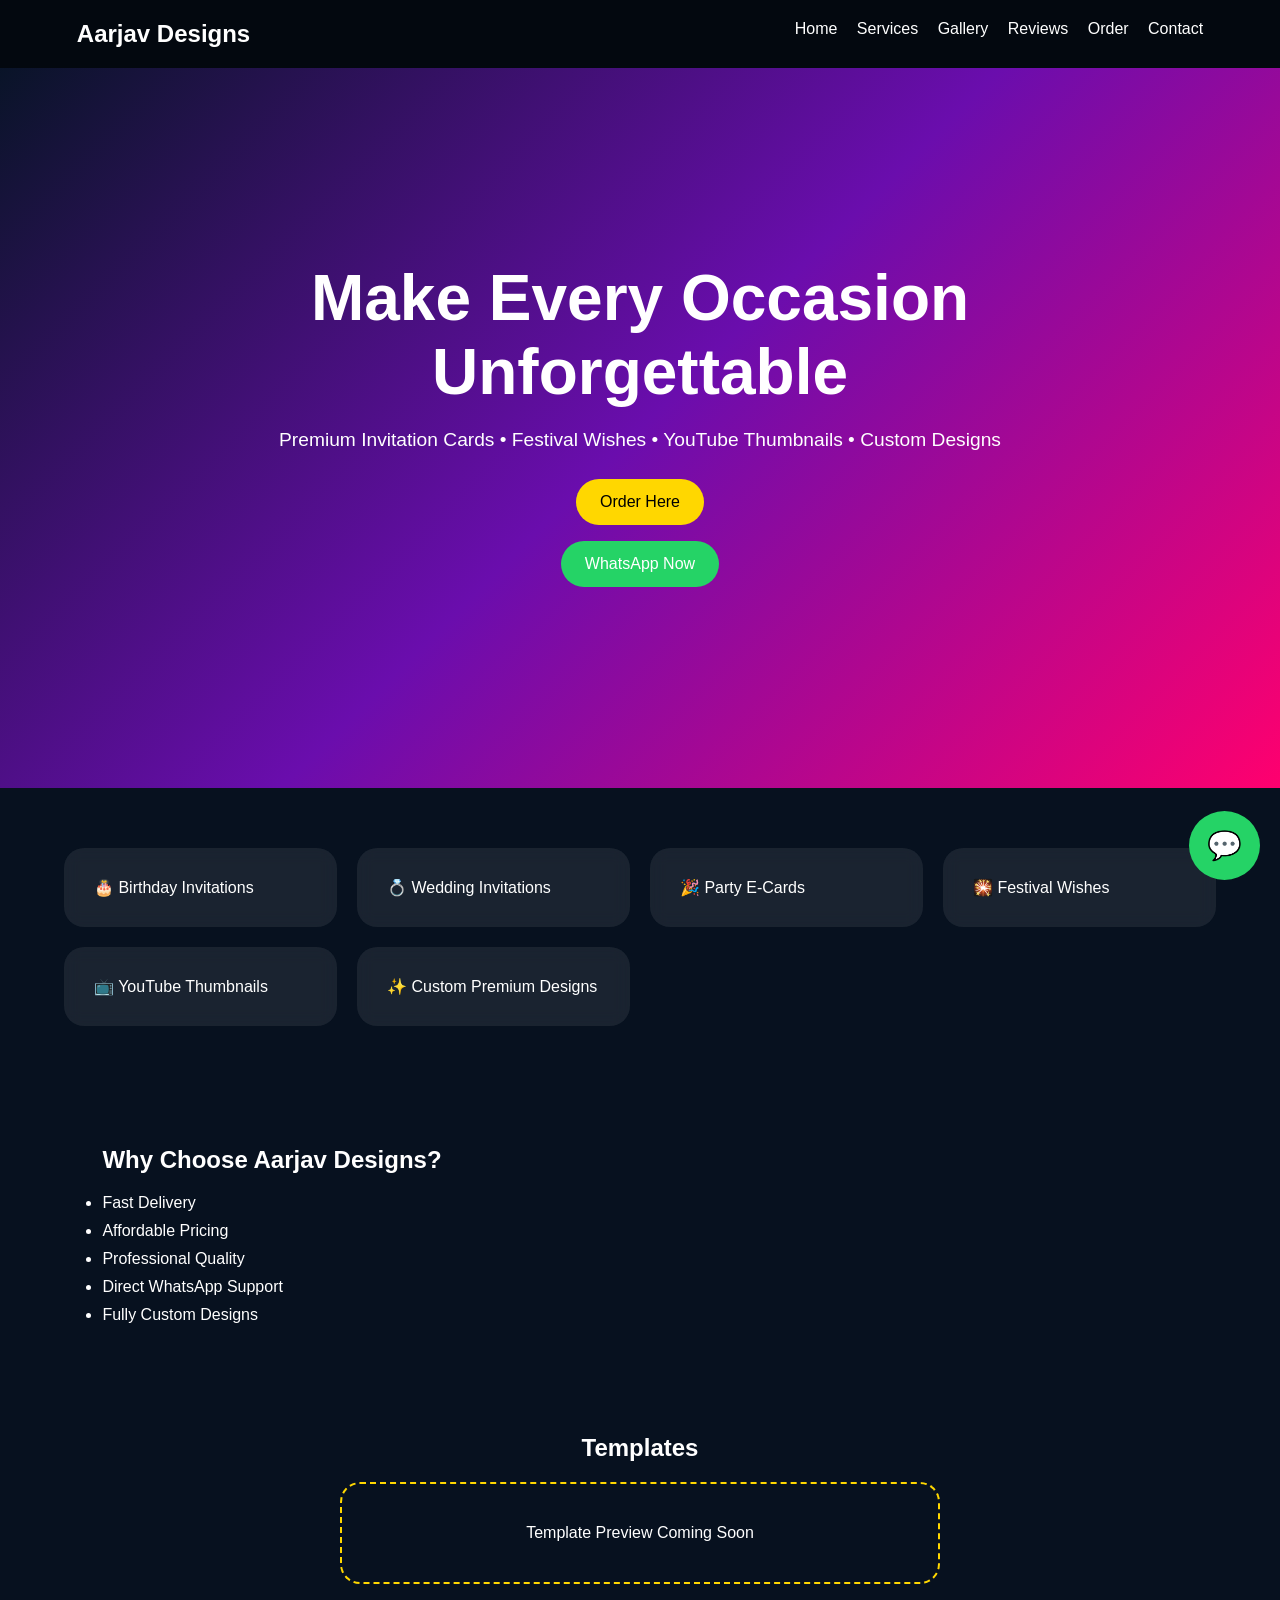
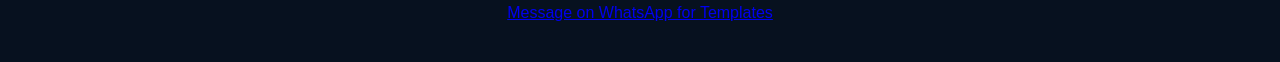
<file: index.html>
<!DOCTYPE html>
<html lang="en">
<head>
<meta charset="UTF-8">
<meta name="viewport" content="width=device-width,initial-scale=1">
<title>Aarjav Designs | Premium E-Cards & Thumbnails</title>
<link rel="stylesheet" href="style.css">
</head>
<body>
<nav>
<div class="logo">Aarjav Designs</div>
<div>
<a href="index.html">Home</a>
<a href="services.html">Services</a>
<a href="gallery.html">Gallery</a>
<a href="testimonials.html">Reviews</a>
<a href="order.html">Order</a>
<a href="contact.html">Contact</a>
</div>
</nav>

<header class="hero">
<h1>Make Every Occasion Unforgettable</h1>
<p>Premium Invitation Cards • Festival Wishes • YouTube Thumbnails • Custom Designs</p>
<a class="btn" href="order.html">Order Here</a>
<a class="btn2" href="https://wa.me/916377861392?text=Hello%20Aarjav,%20I%20want%20a%20custom%20design.">WhatsApp Now</a>
</header>

<section class="features">
<div class="card">🎂 Birthday Invitations</div>
<div class="card">💍 Wedding Invitations</div>
<div class="card">🎉 Party E‑Cards</div>
<div class="card">🎇 Festival Wishes</div>
<div class="card">📺 YouTube Thumbnails</div>
<div class="card">✨ Custom Premium Designs</div>
</section>

<section class="premium">
<h2>Why Choose Aarjav Designs?</h2>
<ul>
<li>Fast Delivery</li>
<li>Affordable Pricing</li>
<li>Professional Quality</li>
<li>Direct WhatsApp Support</li>
<li>Fully Custom Designs</li>
</ul>
</section>

<a class="wa" href="https://wa.me/916377861392?text=Hello%20Aarjav,%20I%20want%20to%20order.">💬</a>
</body></html>
<section style="padding:40px;text-align:center">
<h2>Templates</h2>
<div style="border:2px dashed gold;padding:40px;border-radius:20px;margin:20px auto;max-width:600px">
Template Preview Coming Soon
</div>
<p><a href="https://wa.me/916377861392?text=Hello%20Aarjav,%20show%20me%20templates">Message on WhatsApp for Templates</a></p>
</section>
</file>
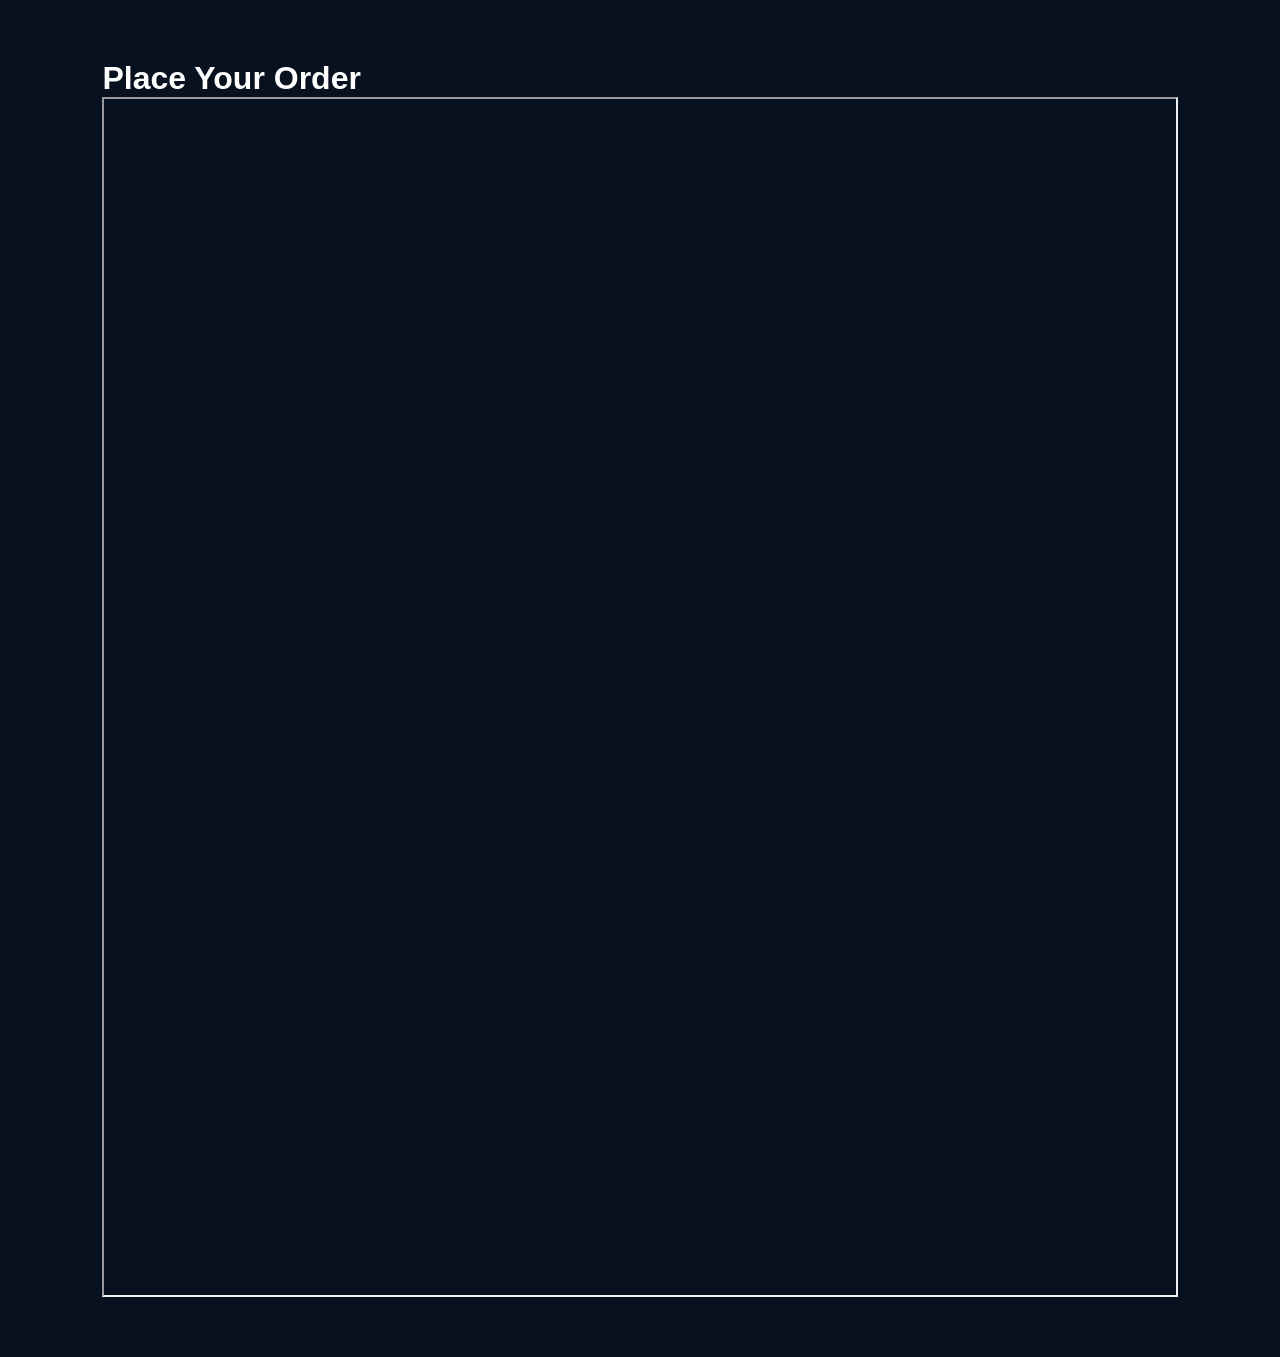
<file: order.html>
<html><link rel='stylesheet' href='style.css'><body><div class='premium'><h1>Place Your Order</h1>
<iframe src='https://docs.google.com/forms/d/e/1FAIpQLScdq1nwPttjAfSHqvXJ3NansdprDfmkH8iA31sZohezGpncLg/viewform?embedded=true' width='100%' height='1200'></iframe>
</div></body></html>
</file>
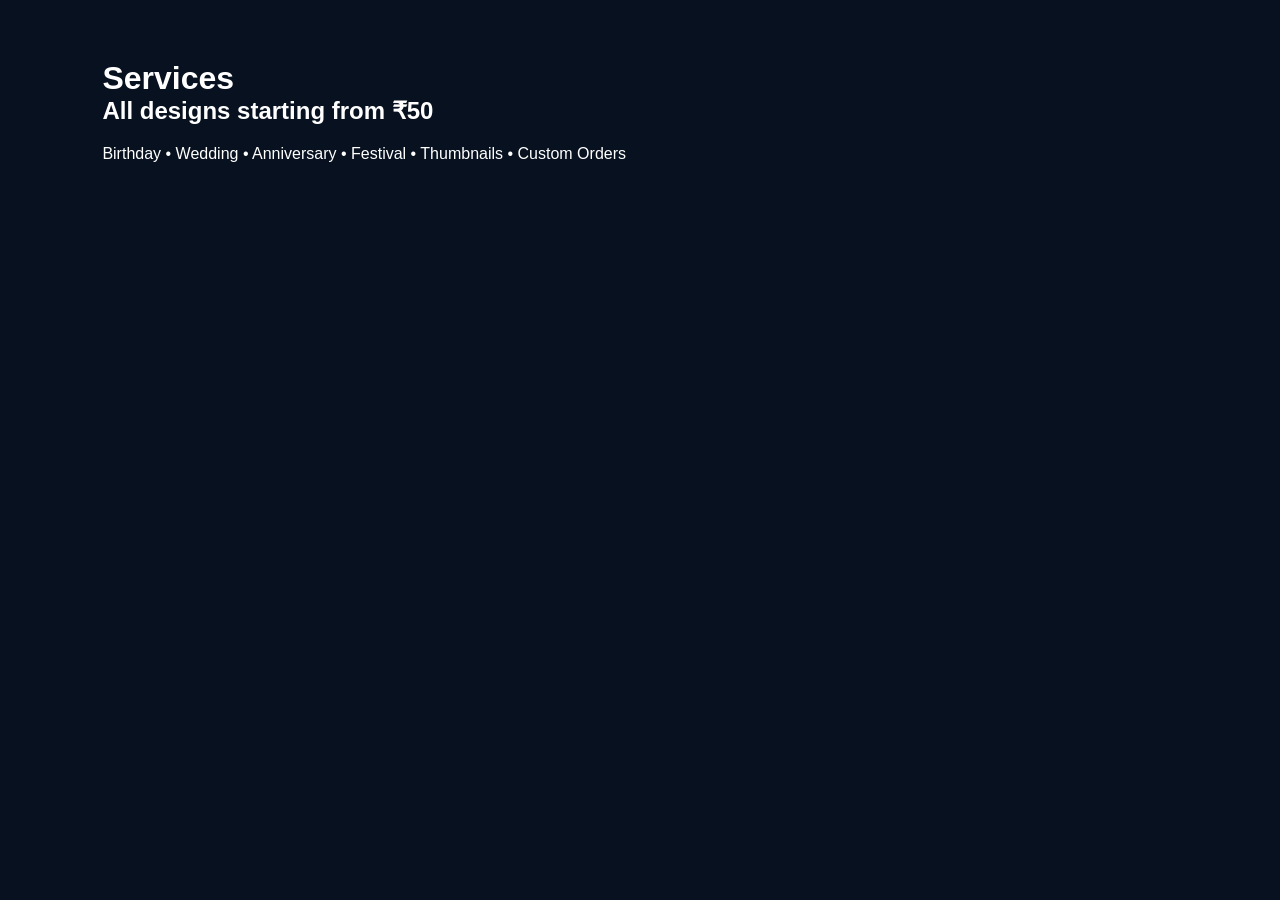
<file: services.html>
<html><link rel='stylesheet' href='style.css'><body><div class='premium'><h1>Services</h1><h2>All designs starting from ₹50</h2><p>Birthday • Wedding • Anniversary • Festival • Thumbnails • Custom Orders</p></div></body></html>
</file>
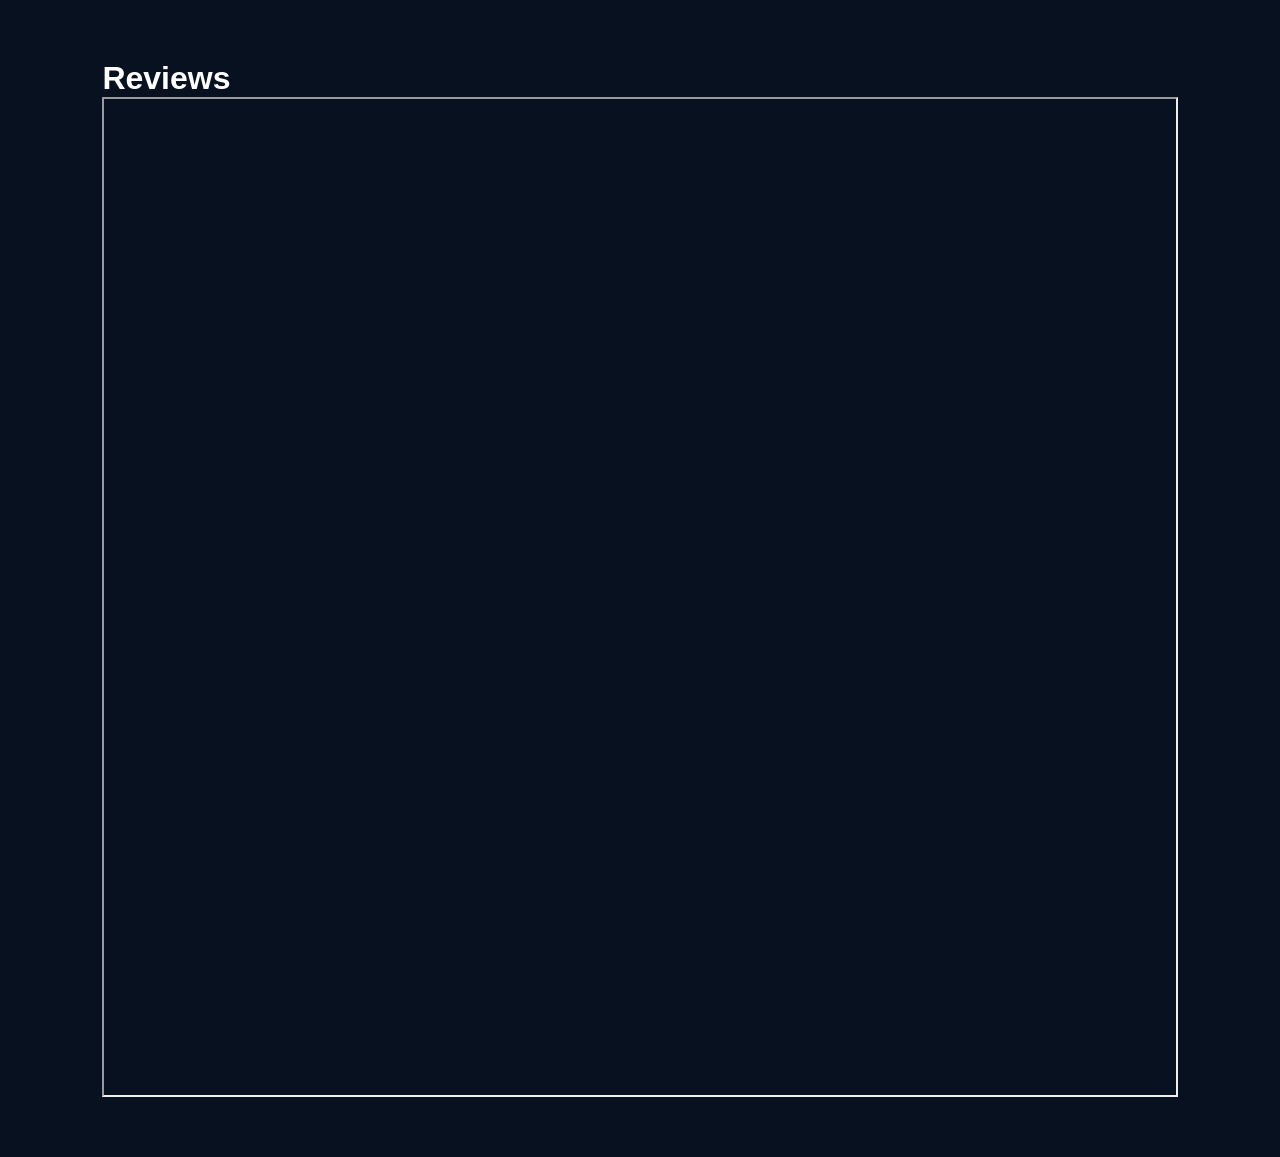
<file: testimonials.html>
<html><link rel='stylesheet' href='style.css'><body><div class='premium'><h1>Reviews</h1>
<iframe src='https://docs.google.com/forms/d/e/1FAIpQLSd9pdCmjnuOCyx9HiWstThEKK8DmnZH2GvCZkCPS7g4BwiCRw/viewform?embedded=true' width='100%' height='1000'></iframe>
</div></body></html>
</file>
<file: style.css>
*{margin:0;padding:0;box-sizing:border-box}
body{font-family:Segoe UI,sans-serif;background:#07111f;color:#fff}
nav{display:flex;justify-content:space-between;padding:20px 6%;position:sticky;top:0;background:rgba(0,0,0,.5);backdrop-filter:blur(10px)}
nav a{color:white;text-decoration:none;margin-left:15px}
.logo{font-size:1.5rem;font-weight:700}
.hero{min-height:80vh;display:flex;flex-direction:column;justify-content:center;align-items:center;text-align:center;background:linear-gradient(135deg,#091428,#6a0dad,#ff006e)}
.hero h1{font-size:4rem;max-width:900px}
.hero p{margin:20px;font-size:1.2rem}
.btn,.btn2{padding:14px 24px;border-radius:30px;text-decoration:none;margin:8px}
.btn{background:#ffd700;color:#000}
.btn2{background:#25D366;color:#fff}
.features{display:grid;grid-template-columns:repeat(auto-fit,minmax(220px,1fr));gap:20px;padding:60px 5%}
.card{padding:30px;border-radius:20px;background:rgba(255,255,255,.08);backdrop-filter:blur(8px);transition:.4s}
.card:hover{transform:translateY(-10px) scale(1.04)}
.premium{padding:60px 8%}
.premium h2{margin-bottom:20px}
.premium li{margin:10px 0}
.wa{position:fixed;right:20px;bottom:20px;background:#25D366;padding:18px;border-radius:50%;text-decoration:none;color:white;font-size:28px}
</file>
